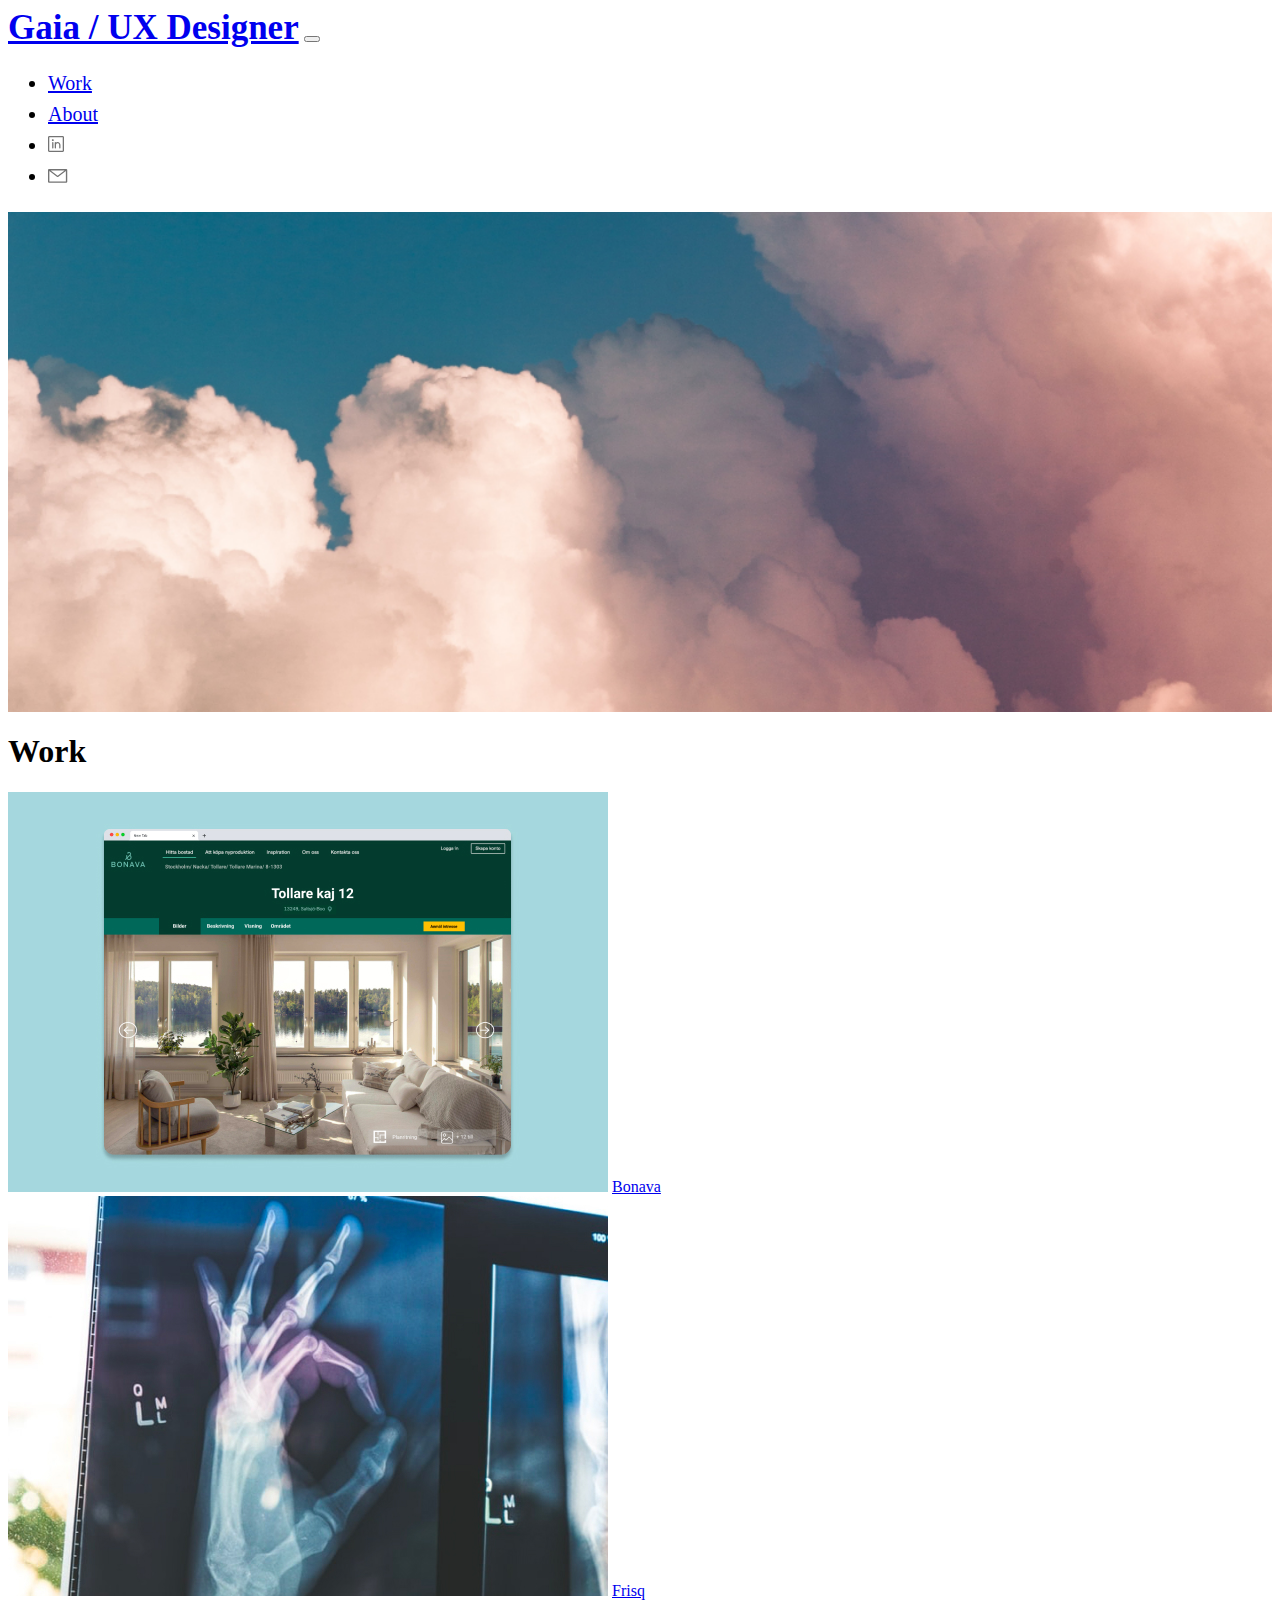
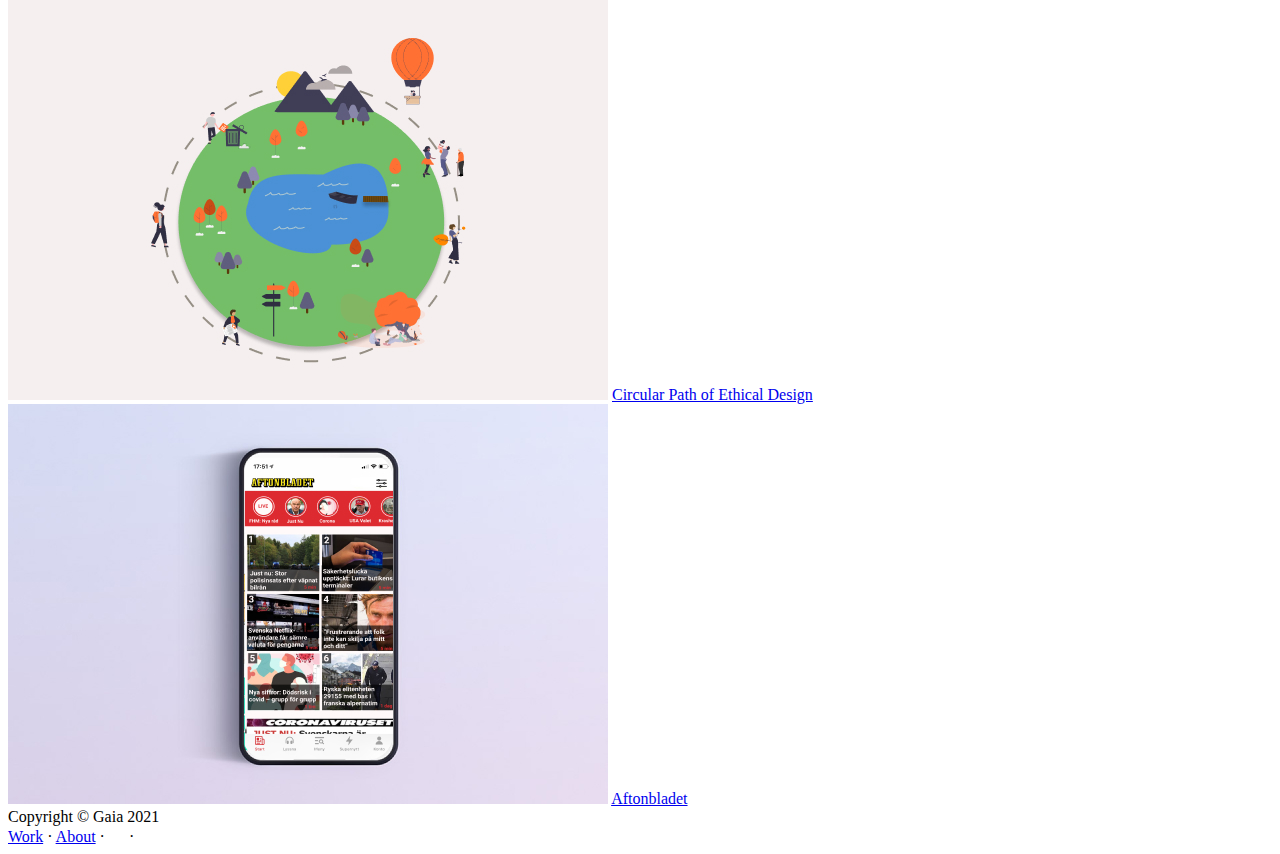
<file: index.html>
<!DOCTYPE html>
<html lang="en">

<head>
    <meta charset="utf-8" />
    <meta name="viewport" content="width=device-width, initial-scale=1, shrink-to-fit=no" />

    <title>My portfolio</title>

    <!-- Bootstrap CSS -->
    <link href="https://cdn.jsdelivr.net/npm/bootstrap@5.1.1/dist/css/bootstrap.min.css" rel="stylesheet"
        integrity="sha384-F3w7mX95PdgyTmZZMECAngseQB83DfGTowi0iMjiWaeVhAn4FJkqJByhZMI3AhiU" crossorigin="anonymous">
    <!-- CSS -->
    <link rel="stylesheet" type="text/css" href="css/main.css">

    <!-- Favicon-->
    <link rel="icon" type="image/x-icon" href="img/favicon.ico" />

</head>



<body class="d-flex flex-column h-100">
    <main class="flex-shrink-0">

        <!-- Navigation-->
        <nav class="navbar navbar-expand-lg navbar-light">
            <div class="container py-3">
                <a class="navbar-brand" href="index.html">Gaia / UX Designer</a>
                <button class="navbar-toggler" type="button" data-bs-toggle="collapse"
                    data-bs-target="#navbarSupportedContent" aria-controls="navbarSupportedContent"
                    aria-expanded="false" aria-label="Toggle navigation"><span
                        class="navbar-toggler-icon"></span></button>
                <div class="collapse navbar-collapse" id="navbarSupportedContent">
                    <ul class="navbar-nav ms-auto mb-2 mb-lg-0">
                        <li class="nav-item"><a class="nav-link" href="index.html">Work</a></li>
                        <li class="nav-item"><a class="nav-link" href="about.html">About</a></li>
                        <li class="nav-item"><a class="nav-link" href="about.html"> <img src="img/linkedin.svg"
                                    alt="linkedin"> </a></li>
                        <li class="nav-item"><a class="nav-link" href="about.html"> <img src="img/mail.svg" alt="email">
                            </a></li>
                    </ul>
                </div>
            </div>
        </nav>

        <!-- Hero-->

        <header class="parallax work">
        </header>




        <!-- Page Content-->
        <section class="pt-5 ">
            <div class="container px-5 mt-5">
                <div class="text-center mb-5">
                    <h1 class="fw-bolder">Work</h1>
                </div>
            </div>
        </section>
        <section class="py-5">
            <div class="container px-5 my-5">

                <div class="row gx-5">
                    <div class="col-lg-6">
                        <div class="position-relative mb-5">
                            <img class="gridimage img-fluid rounded-3 mb-3" src="img/bonavastartbild.jpg"
                                alt="bonava" />
                            <a class="h3 fw-bolder text-decoration-none link-dark stretched-link"
                                href="bonava.html">Bonava</a>
                        </div>
                    </div>
                    <div class="col-lg-6">
                        <div class="position-relative mb-5">
                            <img class="img-fluid rounded-3 mb-3" src="img/frisq.jpg" alt="frisq" />
                            <a class="h3 fw-bolder text-decoration-none link-dark stretched-link" href="#!">Frisq</a>
                        </div>
                    </div>
                    <div class="col-lg-6">
                        <div class="position-relative mb-5 mb-lg-0">
                            <img class="img-fluid rounded-3 mb-3" src="img/circularpath.jpg" alt="circularpath" />
                            <a class="h3 fw-bolder text-decoration-none link-dark stretched-link" href="#!">Circular
                                Path of Ethical Design</a>
                        </div>
                    </div>
                    <div class="col-lg-6">
                        <div class="position-relative">
                            <img class="img-fluid rounded-3 mb-3" src="img/aftonbladet.jpg" alt="aftonbladet" />
                            <a class="h3 fw-bolder text-decoration-none link-dark stretched-link"
                                href="#!">Aftonbladet</a>
                        </div>
                    </div>
                </div>
            </div>
        </section>
    </main>
    <!-- Footer-->
    <footer class="bg-dark py-4 mt-auto">
        <div class="container px-5">
            <div class="row align-items-center justify-content-between flex-column flex-sm-row">
                <div class="col-auto">
                    <div class="small m-0 text-white">Copyright &copy; Gaia 2021</div>
                </div>
                <div class="col-auto">
                    <a class="link-light small" href="index.html">Work</a>
                    <span class="text-white mx-1">&middot;</span>
                    <a class="link-light small" href="about.html">About</a>
                    <span class="text-white mx-1">&middot;</span>
                    <a class="link-light small" href="about.html"><img src="img/linkedinwhite.svg" alt="linkedin"></a>
                    <span class="text-white mx-1">&middot;</span>
                    <a class="link-light small" href="about.html"><img src="img/mailehite.svg" alt="email"></a>
                </div>
            </div>
        </div>
    </footer>
    <!-- Core JS functions-->
    <script src="js/main.js"></script>

</body>

</html>
</file>
<file: css/main.css>
/* Navigation styling */

.navbar  {

    font-size: 20px;
}
.navbar-brand
{
  font-size: 35px;
  font-weight: bold;
  
}

/* Navigation hoover effect */

.nav-item a {
    display: block;
    position: relative;
    padding: 0.2em 0;
  }
  
  /* Fade in */
  .nav-item a::after {
    content: '';
    position: absolute;
    bottom: 0;
    left: 0;
    width: 100%;
    height: 0.1em;
    background-color: #195873;
    opacity: 0;
    transition: opacity 300ms, transform 300ms;
  }
  
  .nav-item  a:hover::after, a:focus::after {
    opacity: 1;
    transform: translate3d(0, 0.2em, 0);
  }
  
    /* Header */

    .work {

    background-image: url(../img/hero1024x768.jpg);
      }

    .about {
    background-image: url(../img/aboutsecond.jpg);
    }

    .bonava {
        background-image: url(../img/beforeafterbonava.jpg);
        }
 
  .parallax {
    /* before loading */
    
    background-color: #FFEFEF;
  
    /* Full height */
    min-height: 500px;
  
    /* Create the parallax scrolling effect */
    background-attachment: fixed;
    background-position: center;
    background-repeat: no-repeat;
    background-size: cover;
  }
  /* Turn off parallax scrolling for all tablets and phones. Increase/decrease the pixels if needed */
  @media only screen and (max-device-width: 1366px) {
    .parallax {
      background-attachment: scroll;
    }
  }
  /* Slide show styling */

   [name=slide]{
      width: 100%;
      height: auto;
      padding-left: 20%;
      padding-right: 20%;
    }
  }
</file>
